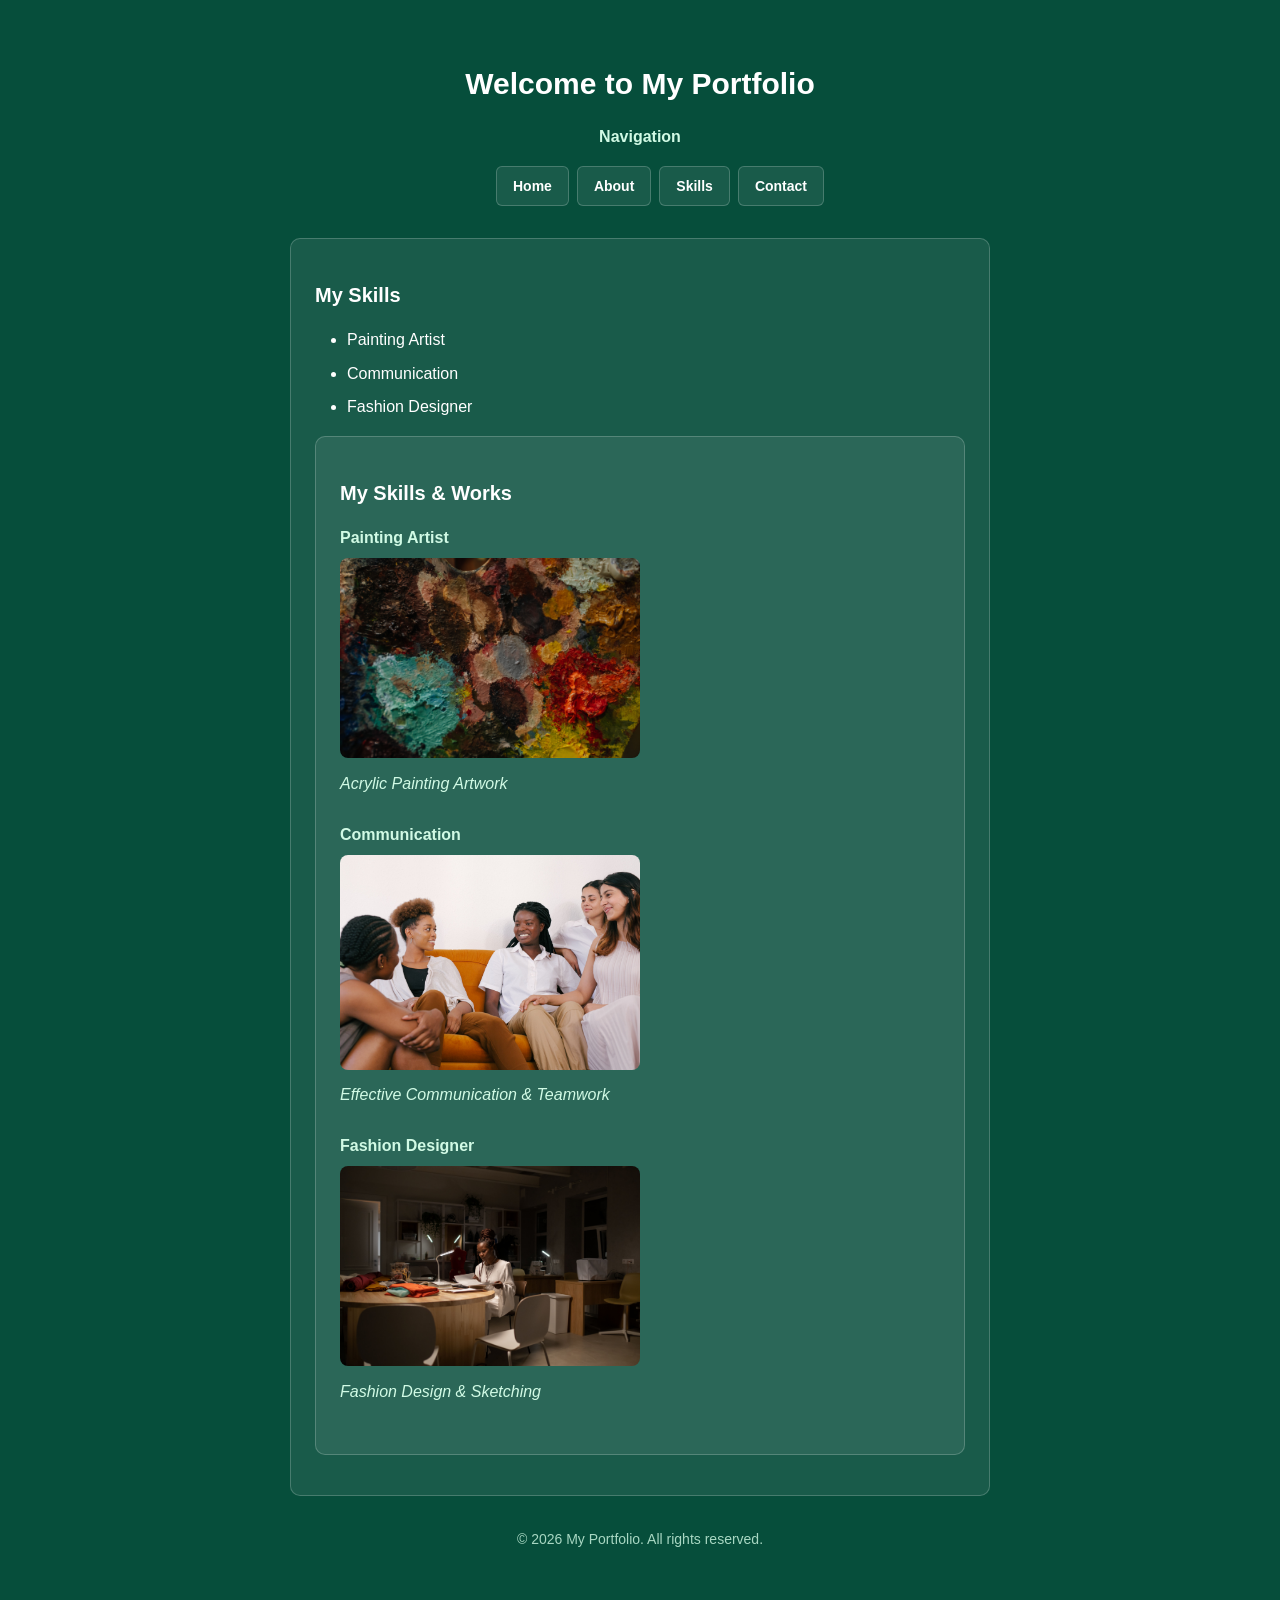
<file: m2-portfolio-Abetria/index.html>
<!DOCTYPE html>
<html lang="en">
<head>
    <meta charset="UTF-8">
    <meta name="viewport" content="width=device-width, initial-scale=1.0">
    <title>Welcome to My Portfolio</title>
    <link rel="stylesheet" href="css/style.css">
</head>

<body>
    <header>
        <h1>Welcome to My Portfolio</h1>
        
        <nav>
            <h3>Navigation</h3>
            <ul>
                <li><a href="./index.html">Home</a></li>
                <li><a href="./about.html">About</a></li>
                <li><a href="./skills.html">Skills</a></li>
                <li><a href="./contact.html">Contact</a></li>
            </ul>
        </nav>
    </header>

    <main>
        <section class="card">
            <h2>My Skills</h2>
            <ul class="skills-list">
                <li>Painting Artist</li>
                <li>Communication</li>
                <li>Fashion Designer</li>
            </ul>
<main>
    <section class="card">
        <h2>My Skills & Works</h2>
        
       
        <div style="margin-bottom: 25px;">
            <h3>Painting Artist</h3>
            <img src="painting.jpg" alt="Acrylic Painting Artwork" style="width: 100%; max-width: 300px; height: auto; border-radius: 8px;">
            <p style="margin-top: 5px; font-style: italic;">Acrylic Painting Artwork</p>
        </div>

       
        <div style="margin-bottom: 25px;">
            <h3>Communication</h3>
            <img src="communication.jpg" alt="Communication Skill" style="width: 100%; max-width: 300px; height: auto; border-radius: 8px;">
            <p style="margin-top: 5px; font-style: italic;">Effective Communication & Teamwork</p>
        </div>

       
        <div style="margin-bottom: 25px;">
            <h3>Fashion Designer</h3>
            <img src="fashion.jpg" alt="Fashion Designer Artwork" style="width: 100%; max-width: 300px; height: auto; border-radius: 8px;">
            <p style="margin-top: 5px; font-style: italic;">Fashion Design & Sketching</p>
        </div>
    </section>
</main>
        </section>
    </main>

    <footer>
        <p>&copy; 2026 My Portfolio. All rights reserved.</p>
    </footer>
</body>
</html>
</file>
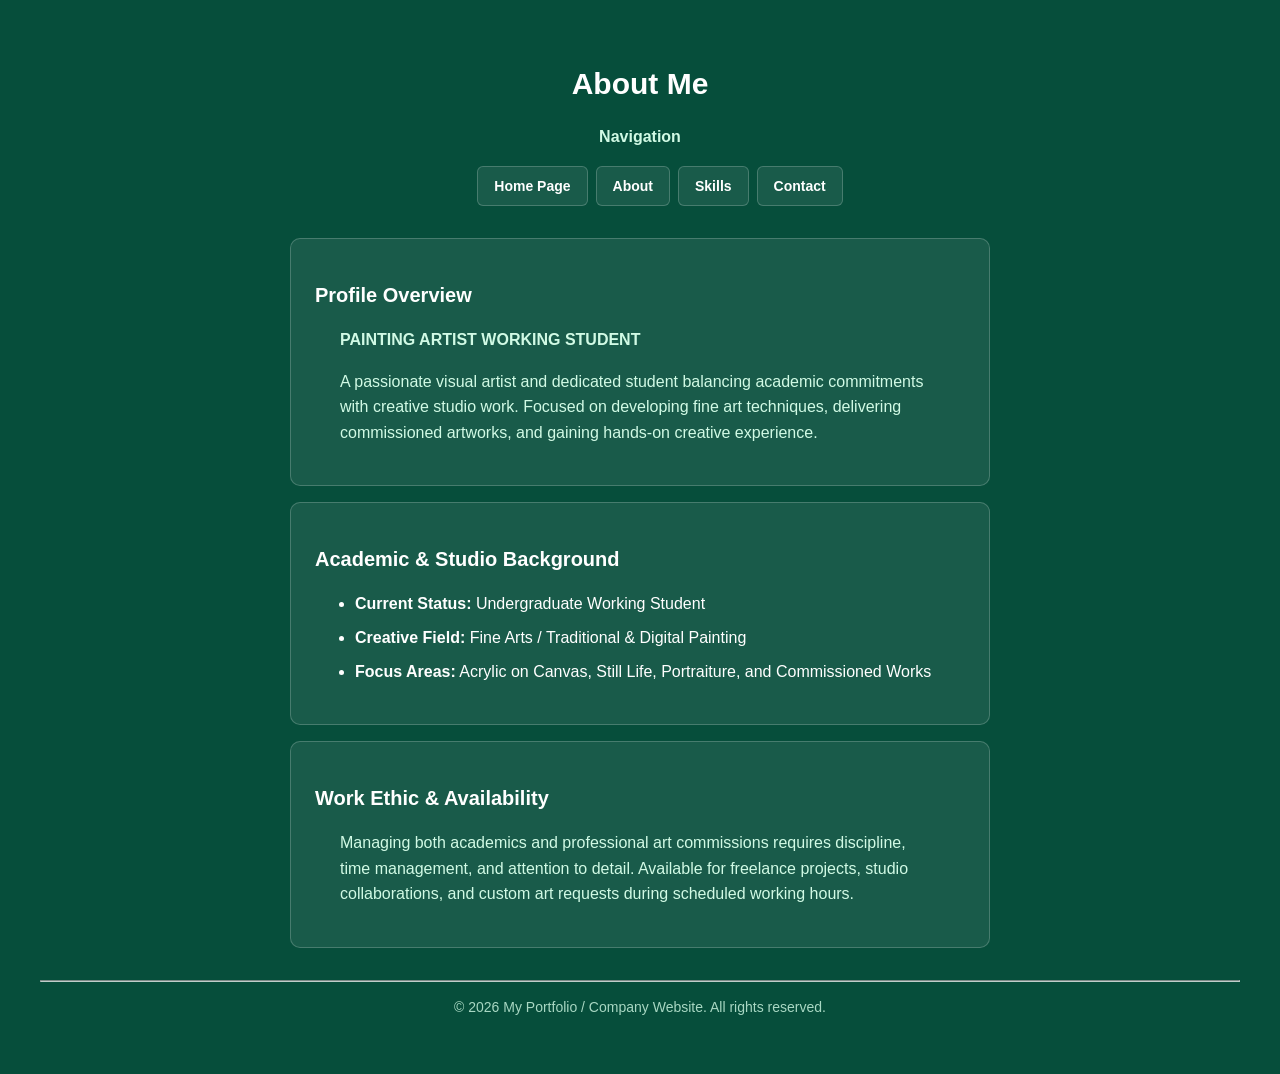
<file: m2-portfolio-Abetria/about.html>
<!DOCTYPE html>
<html lang="en">
<head>
    <meta charset="UTF-8">
    <meta name="viewport" content="width=device-width, initial-scale=1.0">
    <title>About Me - Painting Artist & Student</title>
    <link rel="stylesheet" href="css/style.css">
</head>

<body>
    <header>
        <h1>About Me</h1>
        
        <nav>
            <h3>Navigation</h3>
            <ul>
                <li><a href="./index.html">Home Page</a></li>
                <li><a href="./about.html">About</a></li>
                <li><a href="./skills.html">Skills</a></li>
                <li><a href="./contact.html">Contact</a></li>
            </ul>
        </nav>
    </header>

    <main>
        <section id="profile">
            <h2>Profile Overview</h2>
            <p><strong>PAINTING ARTIST WORKING STUDENT</strong></p>
            <p>
                A passionate visual artist and dedicated student balancing academic commitments 
                with creative studio work. Focused on developing fine art techniques, delivering commissioned 
                artworks, and gaining hands-on creative experience.
            </p>
        </section>

        <section id="education-experience">
            <h2>Academic & Studio Background</h2>
            <ul>
                <li><strong>Current Status:</strong> Undergraduate Working Student</li>
                <li><strong>Creative Field:</strong> Fine Arts / Traditional & Digital Painting</li>
                <li><strong>Focus Areas:</strong> Acrylic on Canvas, Still Life, Portraiture, and Commissioned Works</li>
            </ul>
        </section>

        <section id="work-philosophy">
            <h2>Work Ethic & Availability</h2>
            <p>
                Managing both academics and professional art commissions requires discipline, 
                time management, and attention to detail. Available for freelance projects, studio collaborations, 
                and custom art requests during scheduled working hours.
            </p>
        </section>
    </main>

    <footer>
        <hr>
        <p>&copy; 2026 My Portfolio / Company Website. All rights reserved.</p>
    </footer>
</body>
</html>
</file>
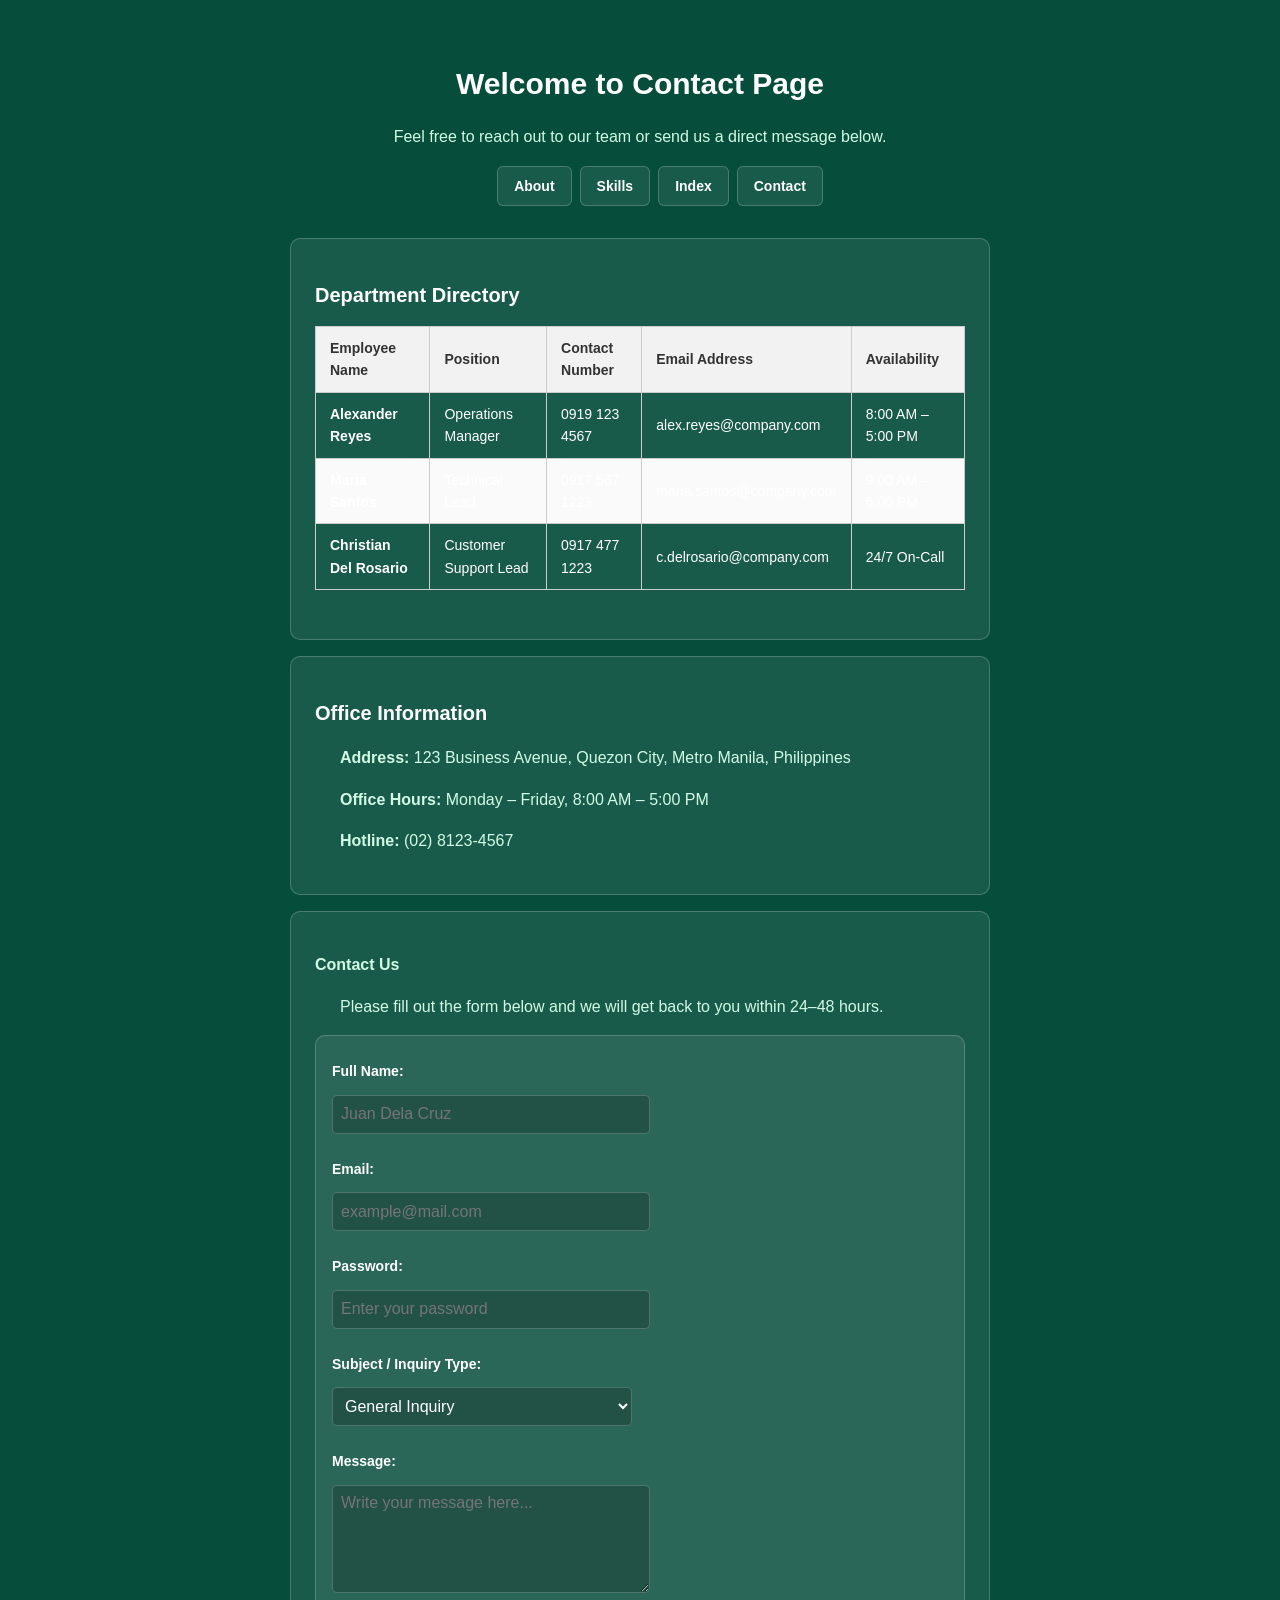
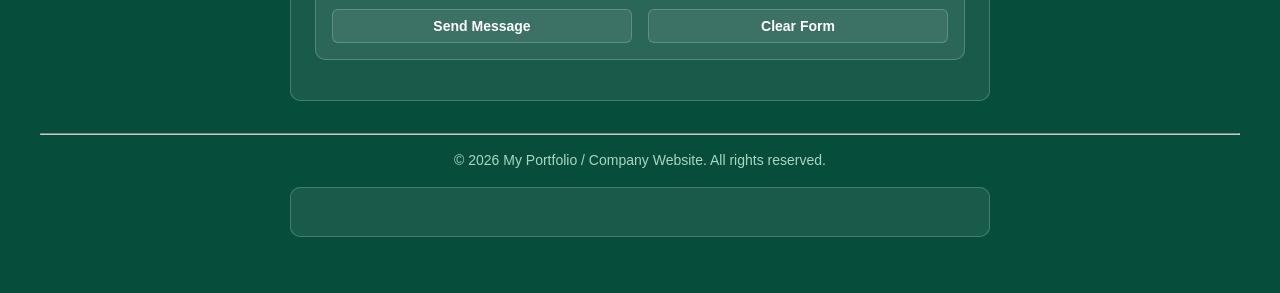
<file: m2-portfolio-Abetria/contact.html>
<!DOCTYPE html>
<html lang="en">
<head>
    <meta charset="UTF-8">
    <meta name="viewport" content="width=device-width, initial-scale=1.0">
    <title>Contact Page</title>
    <link rel="stylesheet" href="css/style.css">
    <style>
        /* Table layout styling para pantay at malinis tingnan */
        table {
            width: 100%;
            max-width: 750px;
            border-collapse: collapse;
            margin: 15px 0 25px 0;
            font-family: Arial, sans-serif;
            font-size: 14px;
        }
        th, td {
            border: 1px solid #ccc;
            padding: 10px 14px;
            text-align: left;
        }
        th {
            background-color: #f2f2f2;
            font-weight: bold;
            color: #333;
        }
        tr:nth-child(even) {
            background-color: #fafafa;
        }
        tr:hover {
            background-color: #f1f5f9;
        }
    </style>
</head>

<body>
    <header>
        <h1>Welcome to Contact Page</h1>
        <p>Feel free to reach out to our team or send us a direct message below.</p>
        
        <nav>
            <ul>
                <li><a href="./about.html">About</a></li>
                <li><a href="./skills.html">Skills</a></li>
                <li><a href="./index.html">Index</a></li>
                <li><a href="./contact.html">Contact</a></li>
            </ul>
        </nav>
    </header>

    <main>
        <section id="directory">
            <h2>Department Directory</h2>
            <table>
                <thead>
                    <tr>
                        <th>Employee Name</th>
                        <th>Position</th>
                        <th>Contact Number</th>
                        <th>Email Address</th>
                        <th>Availability</th>
                    </tr>
                </thead>
                <tbody>
                    <tr>
                        <td><strong>Alexander Reyes</strong></td>
                        <td>Operations Manager</td>
                        <td>0919 123 4567</td>
                        <td>alex.reyes@company.com</td>
                        <td>8:00 AM – 5:00 PM</td>
                    </tr>
                    <tr>
                        <td><strong>Maria Santos</strong></td>
                        <td>Technical Lead</td>
                        <td>0917 567 1223</td>
                        <td>maria.santos@company.com</td>
                        <td>9:00 AM – 6:00 PM</td>
                    </tr>
                    <tr>
                        <td><strong>Christian Del Rosario</strong></td>
                        <td>Customer Support Lead</td>
                        <td>0917 477 1223</td>
                        <td>c.delrosario@company.com</td>
                        <td>24/7 On-Call</td>
                    </tr>
                </tbody>
            </table>
        </section>

        <section id="contact-info">
            <h2>Office Information</h2>
            <p><strong>Address:</strong> 123 Business Avenue, Quezon City, Metro Manila, Philippines</p>
            <p><strong>Office Hours:</strong> Monday – Friday, 8:00 AM – 5:00 PM</p>
            <p><strong>Hotline:</strong> (02) 8123-4567</p>
        </section>

        <section id="inquiry-form">
            <h3>Contact Us</h3>
            <p>Please fill out the form below and we will get back to you within 24–48 hours.</p>

            <form action="#" method="POST">
                <label for="fname">Full Name:</label><br>
                <input type="text" id="fname" name="fname" placeholder="Juan Dela Cruz" required><br><br>

                <label for="email">Email:</label><br>
                <input type="email" id="email" name="email" placeholder="example@mail.com" required><br><br>

                <label for="pass">Password:</label><br>
                <input type="password" id="pass" name="pass" placeholder="Enter your password" required><br><br>

                <label for="subject">Subject / Inquiry Type:</label><br>
                <select id="subject" name="subject">
                    <option value="general">General Inquiry</option>
                    <option value="support">Technical Support</option>
                    <option value="feedback">Feedback / Suggestions</option>
                </select><br><br>

                <label for="message">Message:</label><br>
                <textarea id="message" name="message" rows="5" cols="35" placeholder="Write your message here..."></textarea><br><br>

                <input type="submit" value="Send Message">
                <input type="reset" value="Clear Form">
            </form>
        </section>
    </main>

    <footer>
        <hr>
        <p>&copy; 2026 My Portfolio / Company Website. All rights reserved.</p>
    </footer>
</body>
</html>




<section>
</file>
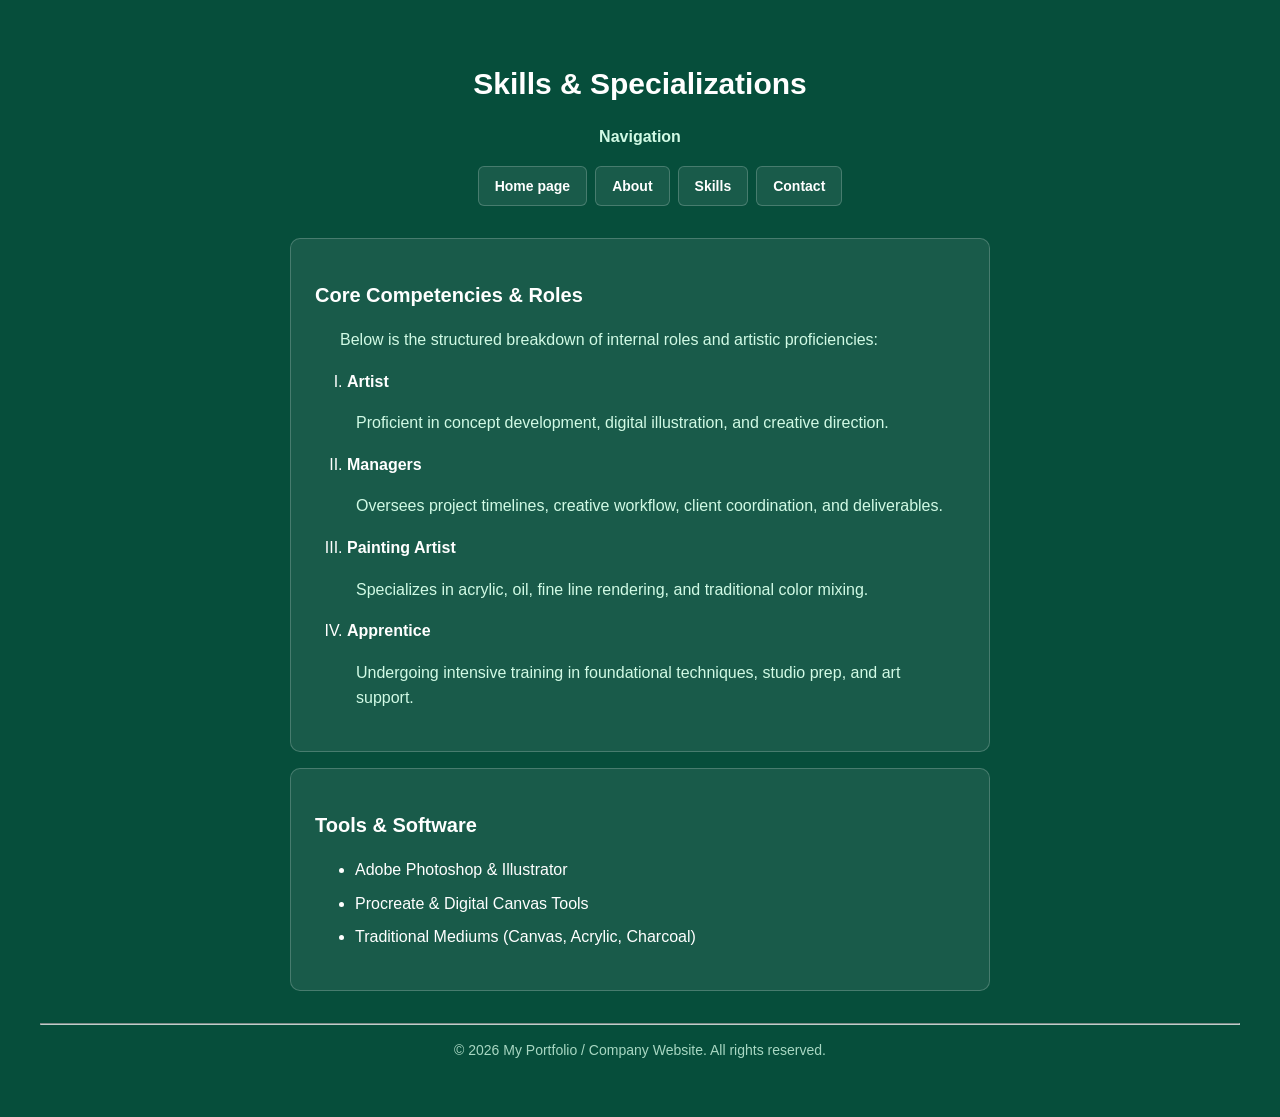
<file: m2-portfolio-Abetria/skills.html>
<!DOCTYPE html>
<html lang="en">
<head>
    <meta charset="UTF-8">
    <meta name="viewport" content="width=device-width, initial-scale=1.0">
    <title>Skills & Roles</title>
    <link rel="stylesheet" href="css/style.css">
</head>

<body>
    <header>
        <h1>Skills & Specializations</h1>
        
        <nav>
            <h3>Navigation</h3>
            <ul>
                <li><a href="./index.html">Home page</a></li>
                <li><a href="./About.html">About</a></li>
                <li><a href="./skills.html">Skills</a></li>
                <li><a href="./contact.html">Contact</a></li>
            </ul>
        </nav>
    </header>

    <main>
        <section id="roles">
            <h2>Core Competencies & Roles</h2>
            <p>Below is the structured breakdown of internal roles and artistic proficiencies:</p>

            <ol type="I">
                <li>
                    <strong>Artist</strong>
                    <p>Proficient in concept development, digital illustration, and creative direction.</p>
                </li>
                <li>
                    <strong>Managers</strong>
                    <p>Oversees project timelines, creative workflow, client coordination, and deliverables.</p>
                </li>
                <li>
                    <strong>Painting Artist</strong>
                    <p>Specializes in acrylic, oil, fine line rendering, and traditional color mixing.</p>
                </li>
                <li>
                    <strong>Apprentice</strong>
                    <p>Undergoing intensive training in foundational techniques, studio prep, and art support.</p>
                </li>
            </ol>
        </section>

        <section id="tools">
            <h2>Tools & Software</h2>
            <ul>
                <li>Adobe Photoshop & Illustrator</li>
                <li>Procreate & Digital Canvas Tools</li>
                <li>Traditional Mediums (Canvas, Acrylic, Charcoal)</li>
            </ul>
        </section>
    </main>

    <footer>
        <hr>
        <p>&copy; 2026 My Portfolio / Company Website. All rights reserved.</p>
    </footer>
</body>
</html>
</file>
<file: m2-portfolio-Abetria/css/style.css>
:root {
  --primary: #10b981;
  --primary-hover: #059669;
  --bg-color: #064e3b;
  --card-bg: rgba(255, 255, 255, 0.08);
  --text-color: #ffffff;
  --text-muted: #d1fae5;
  --border-color: rgba(255, 255, 255, 0.2);
  --focus-ring: #34d399;

  --space-xs: 4px;
  --space-sm: 8px;
  --space-md: 16px;
  --space-lg: 24px;
  --space-xl: 32px;

  --font-main: Arial, Helvetica, sans-serif;
  --fs-sm: 14px;
  --fs-base: 16px;
  --fs-md: 20px;
  --fs-lg: 24px;
  --fs-xl: 30px;
}

- {
  box-sizing: border-box;
  margin: 0;
  padding: 0;
}

body {
  font-family: var(--font-main);
  font-size: var(--fs-base);
  background-color: var(--bg-color);
  color: var(--text-color);
  line-height: 1.6;
  padding: var(--space-md);
  text-align: center;
}

h1 {
  font-size: var(--fs-lg);
  margin-bottom: var(--space-sm);
}

h2 {
  font-size: var(--fs-md);
  margin-top: var(--space-md);
  margin-bottom: var(--space-sm);
}

h3 {
  font-size: var(--fs-base);
  color: var(--text-muted);
  margin-bottom: var(--space-sm);
}

p {
  color: var(--text-muted);
  max-width: 600px;
  margin-left: auto;
  margin-right: auto;
  margin-bottom: var(--space-md);
}

/* milestone 1: flexbox nav */
nav {
  margin: var(--space-md) 0 var(--space-lg);
}

nav ul {
  list-style: none;
  display: flex;
  flex-direction: column;
  gap: var(--space-sm);
}

nav a, .btn, button, input[type="submit"], input[type="reset"] {
  display: inline-block;
  text-decoration: none;
  color: var(--text-color);
  background-color: var(--card-bg);
  border: 1px solid var(--border-color);
  padding: var(--space-sm) var(--space-md);
  border-radius: 6px;
  font-size: var(--fs-sm);
  font-weight: bold;
  cursor: pointer;
  transition: 0.2s ease;
}

nav a:hover, .btn:hover, button:hover, input[type="submit"]:hover {
  background-color: var(--primary);
  border-color: var(--primary-hover);
}

nav a:focus-visible, .btn:focus-visible, button:focus-visible, input:focus-visible {
  outline: 2px solid var(--focus-ring);
  outline-offset: 2px;
}

/* milestone 2: css grid */
.card, section, .table-container {
  background-color: var(--card-bg);
  border: 1px solid var(--border-color);
  border-radius: 10px;
  padding: var(--space-md);
  max-width: 650px;
  margin: var(--space-md) auto;
  text-align: left;
}

form {
  display: grid;
  grid-template-columns: 1fr;
  gap: var(--space-xs);
  background-color: var(--card-bg);
  border: 1px solid var(--border-color);
  border-radius: 10px;
  padding: var(--space-md);
  max-width: 650px;
  margin: var(--space-md) auto;
  text-align: left;
}

ol, ul.skills-list {
  padding-left: var(--space-xl);
  margin-bottom: var(--space-md);
}

li {
  margin-bottom: var(--space-sm);
}

.table-container {
  overflow-x: auto;
}

table {
  width: 100%;
  border-collapse: collapse;
  min-width: 400px;
}

th, td {
  border: 1px solid var(--border-color);
  padding: 10px 12px;
  text-align: left;
}

th {
  background-color: rgba(0, 0, 0, 0.2);
}

label {
  display: block;
  font-size: var(--fs-sm);
  margin-top: var(--space-sm);
  font-weight: bold;
}

input[type="text"],
input[type="email"],
input[type="password"],
select,
textarea {
  width: 100%;
  padding: var(--space-sm);
  margin-top: var(--space-xs);
  margin-bottom: var(--space-sm);
  border-radius: 5px;
  border: 1px solid var(--border-color);
  background-color: rgba(0, 0, 0, 0.2);
  color: var(--text-color);
  font-family: inherit;
  font-size: var(--fs-base);
}

.button-group {
  margin-top: var(--space-sm);
  display: flex;
  gap: var(--space-sm);
}

footer {
  margin-top: var(--space-xl);
  font-size: var(--fs-sm);
  opacity: 0.8;
}

 
@media (min-width: 480px) {
  nav ul {
    flex-direction: row;
    justify-content: center;
    flex-wrap: wrap;
  }

  body {
    padding: var(--space-lg);
  }

  h1 {
    font-size: var(--fs-xl);
  }
}

@media (min-width: 768px) {
  form {
    grid-template-columns: 1fr 1fr;
    gap: var(--space-sm) var(--space-md);
  }

  form .full-width,
  form .button-group {
    grid-column: span 2;
  }

  .card, section {
    padding: var(--space-lg);
  }
}

@media (min-width: 1024px) {
  body {
    padding: var(--space-xl);
  }
}


@media (prefers-reduced-motion: reduce) {
  nav a, .btn, button, input[type="submit"], input[type="reset"] {
    transition: none;
  header nav ul {
    display: flex;
    list-style: none;
    gap: var(--space-md);
    justify-content: center;
}

/* 2. CSS Grid para sa Layout ng Cards o Content */
.card, .skills-list {
    display: grid;
    grid-template-columns: repeat(auto-fit, minmax(280px, 1fr));
    gap: var(--space-lg);
}


@media (min-width: 768px) {
    body {
        font-size: var(--fs-md);
    }
}
</file>
